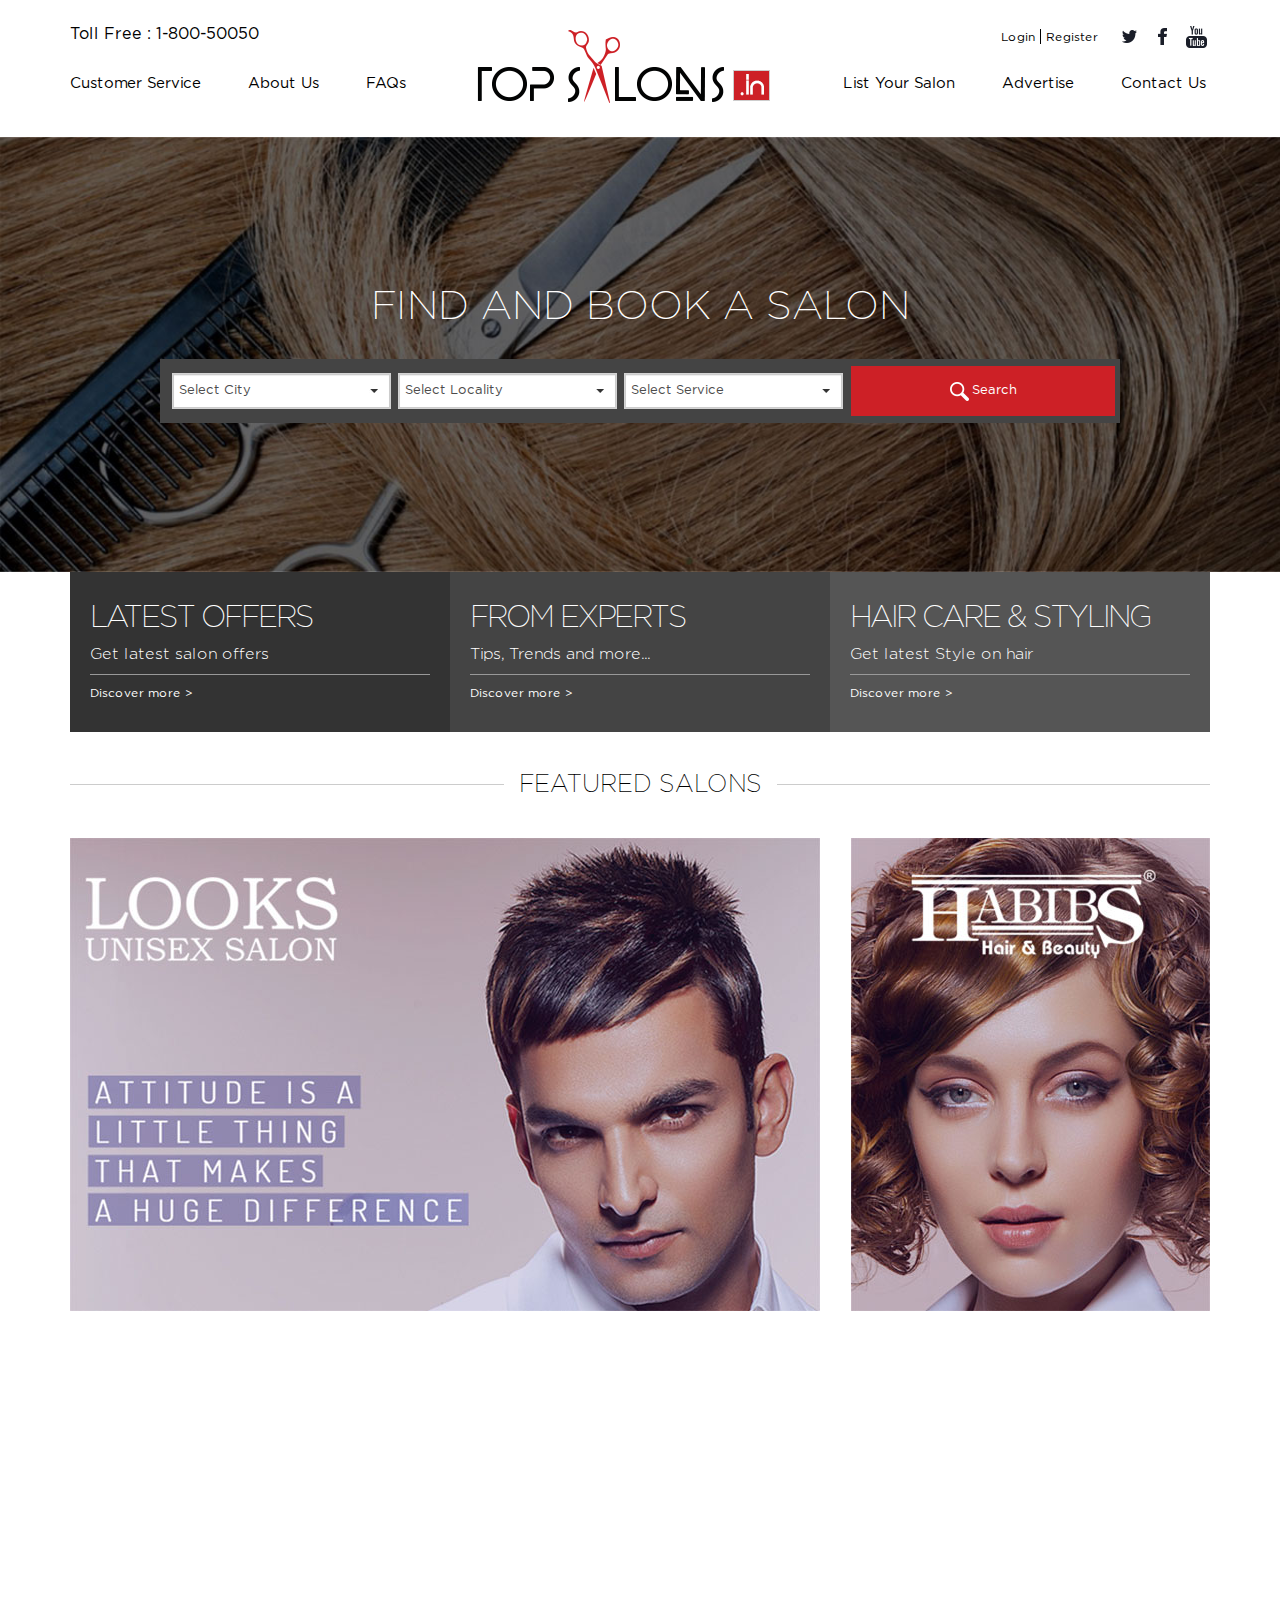
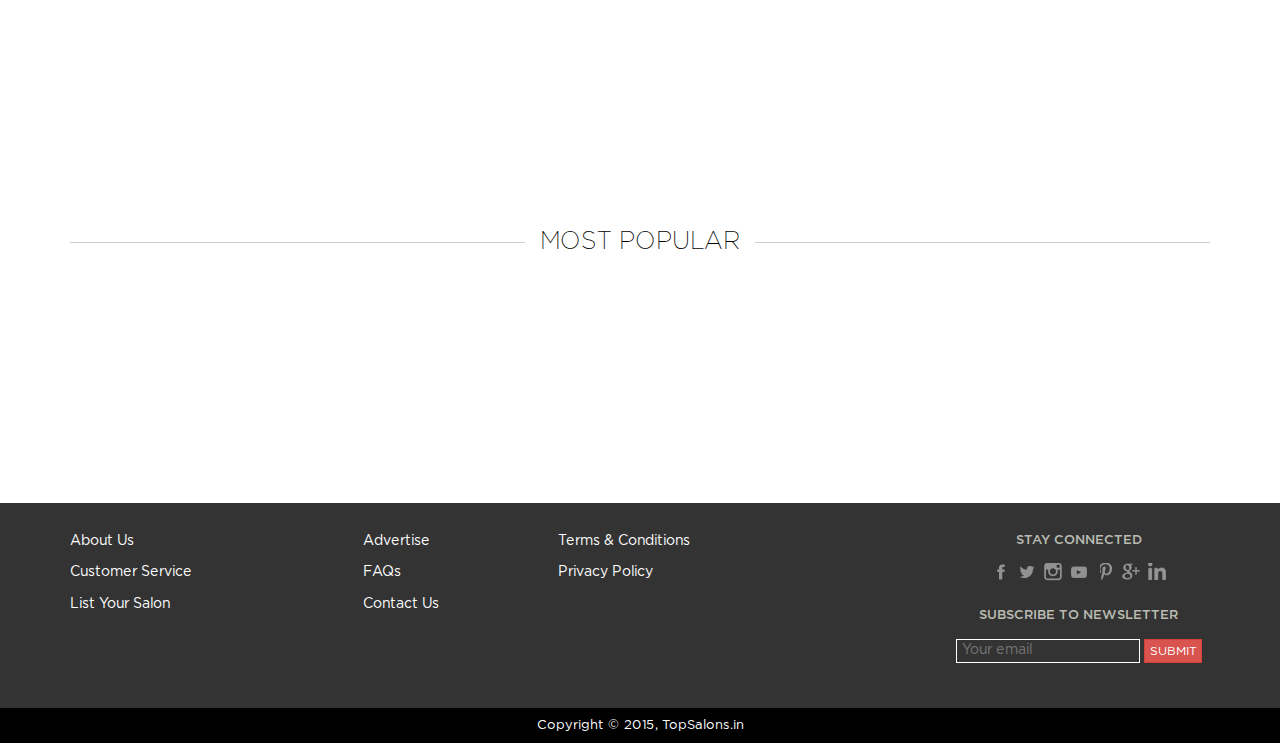
<file: index.html>
<!doctype html>
<html>
<head>
<meta charset="utf-8">
<meta name="viewport" content="width=device-width, initial-scale=1">
<title>Tops Salons</title>
<!--[if IE]>
  <script src="//html5shiv.googlecode.com/svn/trunk/html5.js"></script>
<![endif]-->
<link rel="stylesheet" type="text/css" href="css/bootstrap.css">
<link rel="stylesheet" type="text/css" href="css/animate.css">
<link rel="stylesheet" type="text/css" href="css/style.css">
</head>

<body>

<!-- Header Start -->
<header>
	<div class="container">
  	<a href="index.html" id="logo"><img src="images/logo.png" class="img-responsive" alt=""></a>
  	<div class="clearfix">
    	<div class="tollFree">Toll Free : 1-800-50050 </div>
      <ul class="r-nav list-unstyled">
        <li class="l"><a href="#">Login</a></li>
        <li class="r"><a href="#">Register</a></li>
        <li class="t"><a href="#"></a></li>
        <li class="f"><a href="#"></a></li>
        <li class="y"><a href="#"></a></li>
      </ul>
    </div>
    <div class="menu">
    	<nav class="navbar navbar-default">
          <!-- Brand and toggle get grouped for better mobile display -->
          <div class="navbar-header">
            <button type="button" class="navbar-toggle collapsed" data-toggle="collapse" data-target="#bs-example-navbar-collapse-1" aria-expanded="false">
              <span class="sr-only">Toggle navigation</span>
              <span class="icon-bar"></span>
              <span class="icon-bar"></span>
              <span class="icon-bar"></span>
            </button>
          </div>
      
          <!-- Collect the nav links, forms, and other content for toggling -->
          <div class="collapse navbar-collapse" id="bs-example-navbar-collapse-1">
            <ul class="nav navbar-nav">
              <li><a href="#">Customer Service</a></li>
              <li><a href="#">About Us</a></li>
              <li class="faq"><a href="#">FAQs</a></li>
              <li><a href="#">List Your Salon</a></li>
              <li><a href="#">Advertise</a></li>
              <li><a href="#">Contact Us</a></li>
            </ul>
          </div><!-- /.navbar-collapse -->
      </nav>
    </div>
  </div>
</header>
<!-- Header End -->

<!-- Main Start -->
<main>
	<div class="banner">
  		<img src="images/banner.jpg" alt="" class="img-responsive">
        <div class="find-wrapper">
        	<div class="find-salon">
              <h2>FIND AND Book a Salon</h2>
              <form method="post" action="listing.html">
                  <ul class="list-unstyled clearfix">
                    <li>
                        <select class="form-control">
                        <option>Select City</option>
                        <option value="Delhi">Delhi</option>
                        <option value="Noida">Noida</option>
                        <option value="Gurgaon">Gurgaon</option>
                      </select>
                    </li>
                    <li>
                        <select class="form-control">
                        <option>Select Locality</option>
                        <option value="Green Park">Green Park</option>
                        <option value="Hauz Khas">Hauz Khas</option>
                        <option value="Safdarjang Enclave">Safdarjang Enclave</option>
                        <option value="Lajpat Nagar">Lajpat Nagar</option>
                        <option value="South Extension">South Extension</option>
                        <option value="Chanakyapuri">Chanakyapuri</option>
                        <option value="Greater Kailash">Greater Kailash</option>
                      </select>
                    </li>
                    <li>
                        <select class="form-control">
                        <option>Select Service</option>
                        <option value="Hair Cut">Hair Cut</option>
                        <option value="Hair Styling">Hair Styling</option>
                        <option value="Hair Coloring">Hair Coloring</option>
                        <option value="Facial">Facial</option>
                        <option value="Nails">Nails</option>
                        <option value="Massage">Massage</option>
                        <option value="Pedicure">Pedicure</option>
                      </select>
                    </li>
                    <li><button><span><img src="images/search-icon.png" alt=""></span>Search</button></li>
                  </ul>
              </form>
            </div>
        </div>
  	</div>
  <div class="container">
  	<ul class="tabs clearfix list-unstyled">
    	<li class="one">
      	<h2>LATEST OFFERS</h2>
        <p>Get latest salon offers</p>
        <a href="#">Discover more ></a>
      </li>
      <li class="two">
      	<h2>FROM EXPERTS</h2>
        <p>Tips, Trends and more...</p>
        <a href="#">Discover more ></a>
      </li>
      <li class="three">
      	<h2>HAIR CARE & STYLING</h2>
        <p>Get latest Style on hair</p>
        <a href="#">Discover more ></a>
      </li>
    </ul>

    <div class="featured">
    	<div class="area-head text-center"><h3>FEATURED SALONS</h3></div>
    	<div class="row">
       		<div class="col-md-8 col-sm-8 col-xs-12">
                <div class="item wow fadeInLeft">
                <a href="#"><img src="images/looks.jpg" alt="" class="img-responsive"></a>
              </div>
            </div>
       		<div class="col-md-4 col-sm-4 col-xs-12">
                <div class="item wow fadeInRight">
                <a href="#"><img src="images/habibs.jpg" alt="" class="img-responsive"></a>
              </div>
            </div>
        </div>
        <div class="row">
       		<div class="col-md-4 col-sm-4 col-xs-12">
                <div class="item wow fadeInLeft">
                <a href="#"><img src="images/varsha.jpg" alt="" class="img-responsive"></a>
              </div>
            </div>
        	<div class="col-md-8 col-sm-8 col-xs-12">
                <div class="item wow fadeInRight">
                    <a href="#"><img src="images/shahnaz.jpg" alt="" class="img-responsive"></a>
                </div>
            </div>
      	</div>
        
        <div class="popular">
        	<div class="area-head text-center"><h3>MOST POPULAR</h3></div>
            <div class="row">
                <div class="col-md-3 col-sm-3 col-xs-6">
                    <div class="item wow fadeInDown"><img src="images/jawed-habib.png" class="img-responsive" alt=""></div>
                </div>
                <div class="col-md-3 col-sm-3 col-xs-6">
                  <div class="item wow fadeInDown"><img src="images/looks-salon.png" class="img-responsive" alt=""></div>
                </div>
                <div class="col-md-3 col-sm-3 col-xs-6">
                    <div class="item wow fadeInDown"><img src="images/shahnaz-husian.png" class="img-responsive" alt=""></div>
                </div>
                <div class="col-md-3 col-sm-3 col-xs-6">
                    <div class="item wow fadeInDown"><img src="images/varsha-salon.png" class="img-responsive" alt=""></div>
                </div>
            </div>
        </div>
    </div>
  </div>
</main>
<!-- Main End -->

<!-- Footer Start -->
<footer>
	<div class="container">
  		<div class="row">
        	<div class="col-md-3 col-sm-3 col-xs-12">
            	<ul class="list-unstyled f-menu">
                	<li><a href="#">About Us</a></li>
                    <li><a href="#">Customer Service</a></li>
                    <li><a href="#">List Your Salon</a></li>
                </ul>
            </div>
            <div class="col-md-2 col-sm-2 col-xs-12">
            	<ul class="list-unstyled f-menu">
                	<li><a href="#">Advertise</a></li>
                    <li><a href="#">FAQs</a></li>
                    <li><a href="#">Contact Us</a></li>
                </ul>
            </div>
            <div class="col-md-4 col-sm-3 col-xs-12">
            	<ul class="list-unstyled f-menu">
                	<li><a href="#">Terms & Conditions </a></li>
                    <li><a href="#">Privacy Policy</a></li>
                </ul>
            </div>
            <div class="col-md-3 col-sm-4 col-xs-12">
            	<ul class="list-unstyled f-menu text-center">
                	<li><p>STAY CONNECTED</p></li>
                    <li>
                    	<ul class="list-unstyled">
                        	<li class="f"><a href="#"></a></li>
                            <li class="t"><a href="#"></a></li>
                            <li class="i"><a href="#"></a></li>
                            <li class="y"><a href="#"></a></li>
                            <li class="p"><a href="#"></a></li>
                            <li class="g"><a href="#"></a></li>
                            <li class="in"><a href="#"></a></li>
                        </ul>
                    </li>
                    <li><p>SUBSCRIBE TO NEWSLETTER</p></li>
                    <li>
                    	<input type="text" placeholder="Your email">
                        <input type="submit" class="btn btn-danger" value="SUBMIT">
                    </li>
                </ul>
            </div>
        </div>
  </div>
  <div class="copyright text-center">Copyright © 2015, TopSalons.in</div>
</footer>
<!-- Footer End -->

<script src="js/jquery.min.js"></script>
<script src="js/bootstrap.min.js"></script>
<script src="js/wow.min.js"></script>
<script src="js/custom.js"></script>
</body>
</html>
</file>
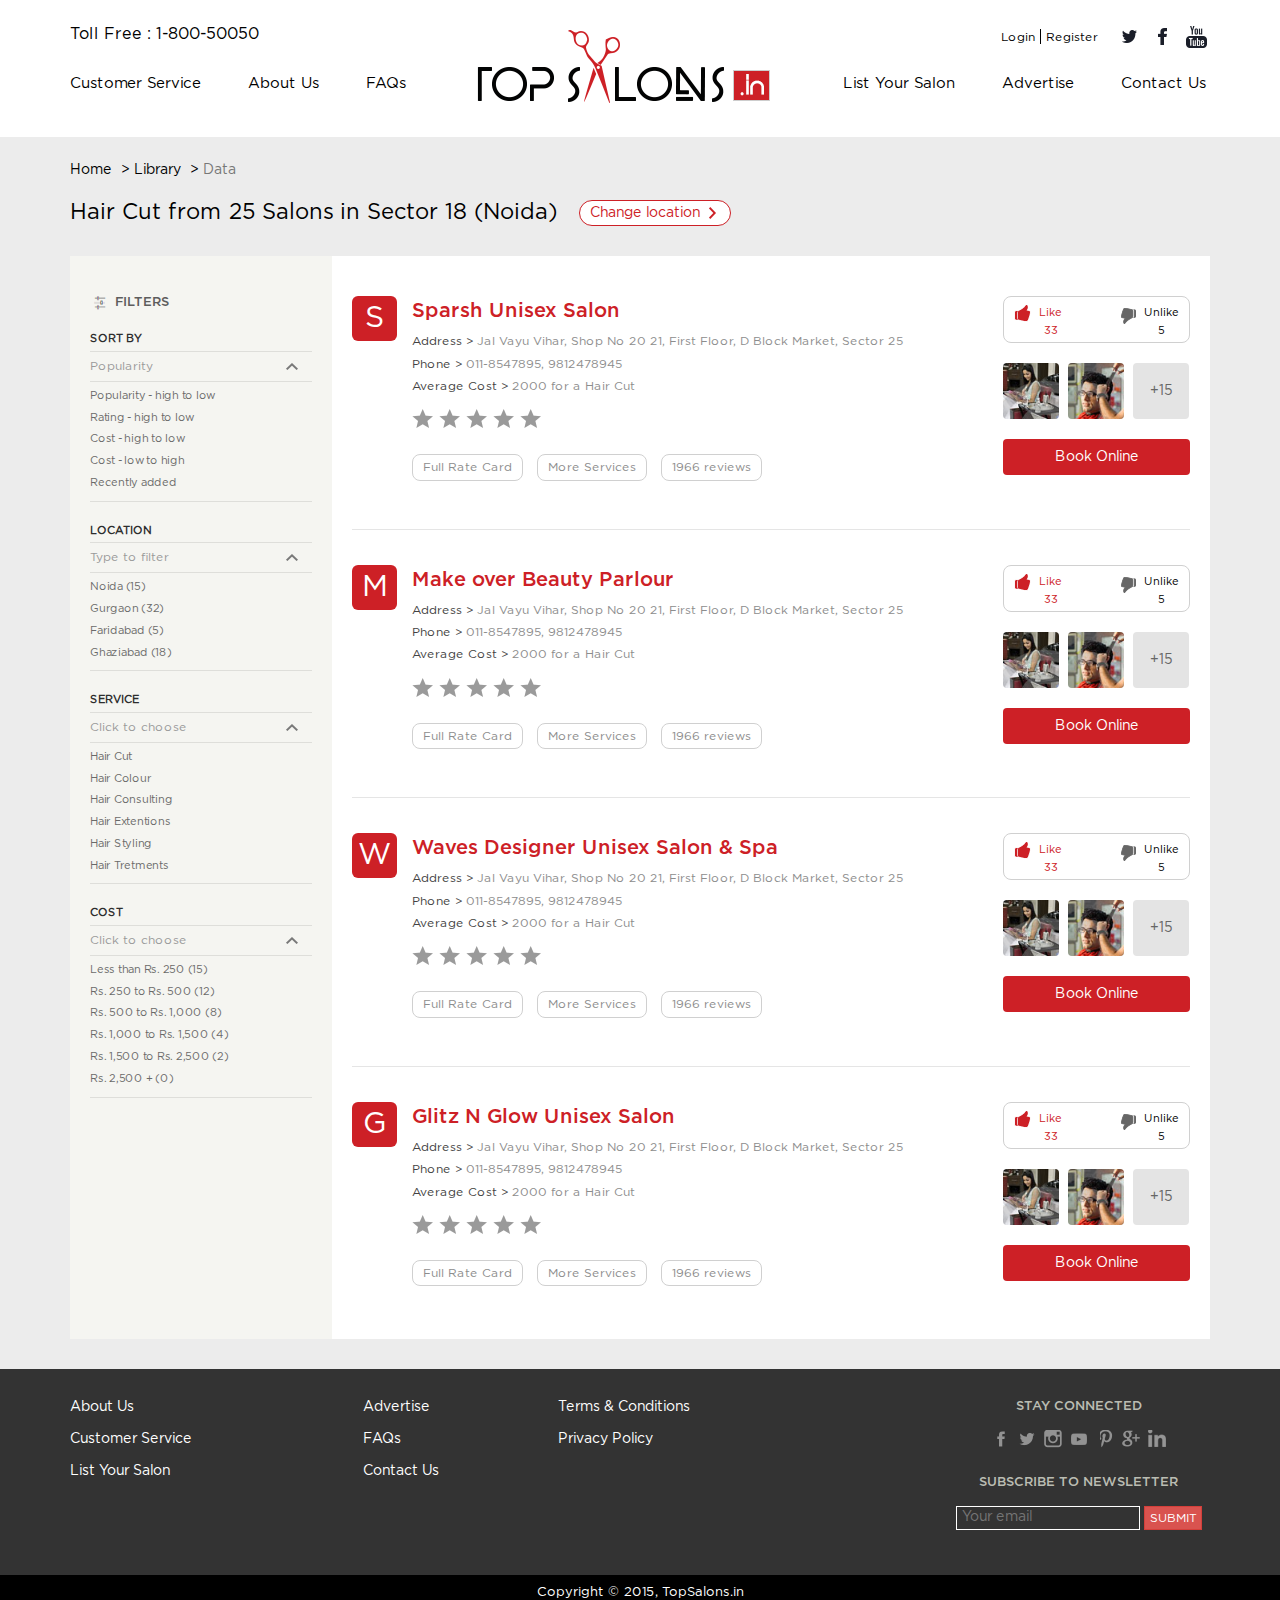
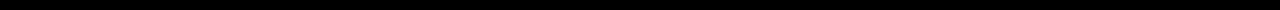
<file: listing.html>
<!doctype html>
<html>
<head>
<meta charset="utf-8">
<meta name="viewport" content="width=device-width, initial-scale=1">
<title>Tops Salons</title>
<!--[if IE]>
  <script src="//html5shiv.googlecode.com/svn/trunk/html5.js"></script>
<![endif]-->
<link rel="stylesheet" type="text/css" href="css/bootstrap.css">
<link rel="stylesheet" type="text/css" href="css/blueimp-gallery.min.css">
<link rel="stylesheet" type="text/css" href="css/bootstrap-image-gallery.min.css">
<link rel="stylesheet" type="text/css" href="css/animate.css">
<link rel="stylesheet" type="text/css" href="css/style.css">
</head>

<body>
 <!-- Image Gallery Start -->
<div id="blueimp-gallery" class="blueimp-gallery">
    <!-- The container for the modal slides -->
    <div class="slides"></div>
    <!-- Controls for the borderless lightbox -->
    <h3 class="title"></h3>
    <a class="prev">‹</a>
    <a class="next">›</a>
    <a class="close">×</a>
    <a class="play-pause"></a>
    <ol class="indicator"></ol>
    <!-- The modal dialog, which will be used to wrap the lightbox content -->
    <div class="modal fade">
        <div class="modal-dialog">
            <div class="modal-content">
                <div class="modal-header">
                    <button type="button" class="close" aria-hidden="true">&times;</button>
                    <h4 class="modal-title"></h4>
                </div>
                <div class="modal-body next"></div>
                <div class="modal-footer">
                    <button type="button" class="btn btn-default pull-left prev">
                        <i class="glyphicon glyphicon-chevron-left"></i>
                        Previous
                    </button>
                    <button type="button" class="btn btn-default next">
                        Next
                        <i class="glyphicon glyphicon-chevron-right"></i>
                    </button>
                </div>
            </div>
        </div>
    </div>
</div>
 <!-- Image Gallery Start -->

<!-- Header Start -->
<header>
	<div class="container">
  	<a href="index.html" id="logo"><img src="images/logo.png" class="img-responsive" alt=""></a>
  	<div class="clearfix">
    	<div class="tollFree">Toll Free : 1-800-50050 </div>
      <ul class="r-nav list-unstyled">
        <li class="l"><a href="#">Login</a></li>
        <li class="r"><a href="#">Register</a></li>
        <li class="t"><a href="#"></a></li>
        <li class="f"><a href="#"></a></li>
        <li class="y"><a href="#"></a></li>
      </ul>
    </div>
    <div class="menu">
    	<nav class="navbar navbar-default">
          <!-- Brand and toggle get grouped for better mobile display -->
          <div class="navbar-header">
            <button type="button" class="navbar-toggle collapsed" data-toggle="collapse" data-target="#bs-example-navbar-collapse-1" aria-expanded="false">
              <span class="sr-only">Toggle navigation</span>
              <span class="icon-bar"></span>
              <span class="icon-bar"></span>
              <span class="icon-bar"></span>
            </button>
          </div>
      
          <!-- Collect the nav links, forms, and other content for toggling -->
          <div class="collapse navbar-collapse" id="bs-example-navbar-collapse-1">
            <ul class="nav navbar-nav">
              <li><a href="#">Customer Service</a></li>
              <li><a href="#">About Us</a></li>
              <li class="faq"><a href="#">FAQs</a></li>
              <li><a href="#">List Your Salon</a></li>
              <li><a href="#">Advertise</a></li>
              <li><a href="#">Contact Us</a></li>
            </ul>
          </div><!-- /.navbar-collapse -->
      </nav>
    </div>
  </div>
</header>
<!-- Header End -->

<!-- Main Start -->
<main>
	<div class="collapse-search">
    	<div class="change-search">
        	<div class="find-salon">
            	<a href="javascript: void(0);" id="close"><img src="images/cross-icon.png" alt=""></a>
              <form method="post" action="listing.html">
                  <ul class="list-unstyled clearfix">
                    <li>
                        <select class="form-control">
                        <option>Select City</option>
                        <option value="Delhi">Delhi</option>
                        <option value="Noida">Noida</option>
                        <option value="Gurgaon">Gurgaon</option>
                      </select>
                    </li>
                    <li>
                        <select class="form-control">
                        <option>Select Locality</option>
                        <option value="Green Park">Green Park</option>
                        <option value="Hauz Khas">Hauz Khas</option>
                        <option value="Safdarjang Enclave">Safdarjang Enclave</option>
                        <option value="Lajpat Nagar">Lajpat Nagar</option>
                        <option value="South Extension">South Extension</option>
                        <option value="Chanakyapuri">Chanakyapuri</option>
                        <option value="Greater Kailash">Greater Kailash</option>
                      </select>
                    </li>
                    <li>
                        <select class="form-control">
                        <option>Select Service</option>
                        <option value="Hair Cut">Hair Cut</option>
                        <option value="Hair Styling">Hair Styling</option>
                        <option value="Hair Coloring">Hair Coloring</option>
                        <option value="Facial">Facial</option>
                        <option value="Nails">Nails</option>
                        <option value="Massage">Massage</option>
                        <option value="Pedicure">Pedicure</option>
                      </select>
                    </li>
                    <li><button><span><img src="images/search-icon.png" alt=""></span>Search</button></li>
                  </ul>
              </form>
            </div>
        </div>
    </div>
    
    <div class="wrapper">
    	<div class="container">
        	<ol class="breadcrumb">
              <li><a href="#">Home</a></li>
              <li><a href="#">Library</a></li>
              <li class="active">Data</li>
            </ol>
            <div class="short-disc">
            	<span>Hair Cut from 25 Salons in Sector 18 (Noida)</span>
                <a href="javascript: void(0);" class="change-location">Change location</a>
            </div>
            <div class="collapse-filter">
                <div class="short-disc">FILTERS</div>
                <form>
                	<div class="form-group">
                    	<select class="form-control">
                        	<option>SORT BY</option>
                            <option>Popularity - high to low</option>
                            <option>Rating - high to low</option>
                            <option>Cost - high to low</option>
                            <option>Cost - low to high</option>
                            <option>Recently added</option>
                        </select>
                    </div>
                    <div class="form-group">
                    	<select class="form-control">
                        	<option>LOCATION</option>
                            <option>Noida (15)</option>
                            <option>Gurgaon (32)</option>
                            <option>Faridabad (5)</option>
                            <option>Ghaziabad (18)</option>
                        </select>
                    </div>
                    <div class="form-group">
                    	<select class="form-control">
                        	<option>SERVICE</option>
                            <option>Hair Cut</option>
                            <option>Hair Colour</option>
                            <option>Hair Consulting</option>
                            <option>Hair Extentions</option>
                            <option>Hair Styling</option>
                            <option>Hair Tretments</option>
                        </select>
                    </div>
                    <div class="form-group">
                    	<select class="form-control">
                        	<option>COST</option>
                            <option>Less than Rs. 250 (15)</option>
                            <option>Rs. 250 to Rs. 500 (12)</option>
                            <option>Rs. 500 to Rs. 1,000 (8)</option>
                            <option>Rs. 1,000 to Rs. 1,500 (4)</option>
                            <option>Rs. 1,500 to Rs. 2,500 (2)</option>
                            <option>Rs. 2,500 + (0)</option>
                        </select>
                    </div>
                </form>
            </div>
            <div class="list-wrap">
            	<div class="filter-area">
                	<h3>FILTERS</h3>
                    <div class="filter">
                    	<label>SORT BY</label>
                        <h4>Popularity <a href="javascript: void(0);" class="filter-collapse"></a></h4>
                        <ul class="list-unstyled">
                        	<li><a href="#">Popularity - high to low</a></li>
                            <li><a href="#">Rating - high to low</a></li>
                            <li><a href="#">Cost - high to low</a></li>
                            <li><a href="#">Cost - low to high</a></li>
                            <li><a href="#">Recently added</a></li>
                        </ul>
                    </div>
                    
                    <div class="filter">
                    	<label>LOCATION</label>
                        <h4>Type to filter <a href="javascript: void(0);" class="filter-collapse"></a></h4>
                        <ul class="list-unstyled">
                        	<li><a href="#">Noida (15)</a></li>
                            <li><a href="#">Gurgaon (32)</a></li>
                            <li><a href="#">Faridabad (5)</a></li>
                            <li><a href="#">Ghaziabad (18)</a></li>
                        </ul>
                    </div>
                    
                    <div class="filter">
                    	<label>SERVICE</label>
                        <h4>Click to choose <a href="javascript: void(0);" class="filter-collapse"></a></h4>
                        <ul class="list-unstyled">
                        	<li><a href="#">Hair Cut</a></li>
                            <li><a href="#">Hair Colour</a></li>
                            <li><a href="#">Hair Consulting</a></li>
                            <li><a href="#">Hair Extentions</a></li>
                            <li><a href="#">Hair Styling</a></li>
                            <li><a href="#">Hair Tretments</a></li>
                        </ul>
                    </div>
                    
                    <div class="filter">
                    	<label>COST</label>
                        <h4>Click to choose <a href="javascript: void(0);" class="filter-collapse"></a></h4>
                        <ul class="list-unstyled">
                        	<li><a href="#">Less than Rs. 250 (15)</a></li>
                            <li><a href="#">Rs. 250 to Rs. 500 (12)</a></li>
                            <li><a href="#">Rs. 500 to Rs. 1,000 (8)</a></li>
                            <li><a href="#">Rs. 1,000 to Rs. 1,500 (4)</a></li>
                            <li><a href="#">Rs. 1,500 to Rs. 2,500 (2)</a></li>
                            <li><a href="#">Rs. 2,500 + (0)</a></li>
                        </ul>
                    </div>
                    
                </div>
                
                <div class="list-area">
                	<div class="item-wrap">
                    	<div class="row">
                        	<div class="col-md-9 col-sm-12 col-xs-12">
                            	<div class="list-item">
                                	<span class="alpha">S</span>
                                	<p class="name">Sparsh Unisex Salon</p>
                                    <ul class="list-unstyled">
                                        <li><label>Address ></label> Jal Vayu Vihar, Shop No 20 21, First Floor, D Block Market, Sector 25</li>
                                        <li><label>Phone ></label> 011-8547895, 9812478945</li>
                                        <li><label>Average Cost ></label> 2000 for a Hair Cut</li>
                                        <li>
                                        	<ul class="list-unstyled rating">
                                            	<li><a href="javascript: void(0);"></a></li>
                                                <li><a href="javascript: void(0);"></a></li>
                                                <li><a href="javascript: void(0);"></a></li>
                                                <li><a href="javascript: void(0);"></a></li>
                                                <li><a href="javascript: void(0);"></a></li>
                                            </ul>
                                        </li>
                                        <li>
                                        	<ul class="list-unstyled other-link">
                                            	<li><a href="javascript: void(0);">Full Rate Card</a></li>
                                                <li><a href="javascript: void(0);">More Services</a></li>
                                                <li><a href="javascript: void(0);">1966 reviews</a></li>
                                            </ul>
                                        </li>
                                    </ul>
                                </div>
                            </div>
                            <div class="col-md-3 col-sm-12 col-xs-12">
                            	<div class="info">
                                	<div class="feedback">
                                        <div class="like pull-left"><a href="javascript: void(0);">Like</a><p>33</p></div>
                                        <div class="unlike pull-right"><a href="javascript: void(0);">Unlike</a><p>5</p></div>
                                    </div>
                                    <div class="photos">
                                        <a href="images/sallon-1.jpg" title="Image 1" data-gallery>
                                            <img src="images/sallon-1-small.jpg" alt="Image 1" class="img-responsive">
                                        </a>
                                        <a href="images/sallon-2.jpg" title="Image 2" data-gallery>
                                            <img src="images/sallon-2-small.jpg" alt="Image 2" class="img-responsive"> 
                                        </a>
                                        <a href="javascript: void(0);">+15</a>
                                    </div>
                                    <a href="javascript: void(0);" class="book-online">Book Online</a>
                                </div>
                            </div>
                        </div>
                    </div>
                    
                    <div class="item-wrap">
                    	<div class="row">
                        	<div class="col-md-9 col-sm-12 col-xs-12">
                            	<div class="list-item">
                                	<span class="alpha">M</span>
                                	<p class="name">Make over Beauty Parlour</p>
                                    <ul class="list-unstyled">
                                        <li><label>Address ></label> Jal Vayu Vihar, Shop No 20 21, First Floor, D Block Market, Sector 25</li>
                                        <li><label>Phone ></label> 011-8547895, 9812478945</li>
                                        <li><label>Average Cost ></label> 2000 for a Hair Cut</li>
                                        <li>
                                        	<ul class="list-unstyled rating">
                                            	<li><a href="javascript: void(0);"></a></li>
                                                <li><a href="javascript: void(0);"></a></li>
                                                <li><a href="javascript: void(0);"></a></li>
                                                <li><a href="javascript: void(0);"></a></li>
                                                <li><a href="javascript: void(0);"></a></li>
                                            </ul>
                                        </li>
                                        <li>
                                        	<ul class="list-unstyled other-link">
                                            	<li><a href="javascript: void(0);">Full Rate Card</a></li>
                                                <li><a href="javascript: void(0);">More Services</a></li>
                                                <li><a href="javascript: void(0);">1966 reviews</a></li>
                                            </ul>
                                        </li>
                                    </ul>
                                </div>
                            </div>
                            <div class="col-md-3 col-sm-12 col-xs-12">
                            	<div class="info">
                                	<div class="feedback">
                                        <div class="like pull-left"><a href="javascript: void(0);">Like</a><p>33</p></div>
                                        <div class="unlike pull-right"><a href="javascript: void(0);">Unlike</a><p>5</p></div>
                                    </div>
                                    <div class="photos">
                                        <a href="images/sallon-1.jpg" title="Image 1" data-gallery>
                                            <img src="images/sallon-1-small.jpg" alt="Image 1" class="img-responsive">
                                        </a>
                                        <a href="images/sallon-2.jpg" title="Image 2" data-gallery>
                                            <img src="images/sallon-2-small.jpg" alt="Image 2" class="img-responsive"> 
                                        </a>
                                        <a href="javascript: void(0);">+15</a>
                                    </div>
                                    <a href="javascript: void(0);" class="book-online">Book Online</a>
                                </div>
                            </div>
                        </div>
                    </div>
                    
                    <div class="item-wrap">
                    	<div class="row">
                        	<div class="col-md-9 col-sm-12 col-xs-12">
                            	<div class="list-item">
                                	<span class="alpha">W</span>
                                	<p class="name">Waves Designer Unisex Salon & Spa</p>
                                    <ul class="list-unstyled">
                                        <li><label>Address ></label> Jal Vayu Vihar, Shop No 20 21, First Floor, D Block Market, Sector 25</li>
                                        <li><label>Phone ></label> 011-8547895, 9812478945</li>
                                        <li><label>Average Cost ></label> 2000 for a Hair Cut</li>
                                        <li>
                                        	<ul class="list-unstyled rating">
                                            	<li><a href="javascript: void(0);"></a></li>
                                                <li><a href="javascript: void(0);"></a></li>
                                                <li><a href="javascript: void(0);"></a></li>
                                                <li><a href="javascript: void(0);"></a></li>
                                                <li><a href="javascript: void(0);"></a></li>
                                            </ul>
                                        </li>
                                        <li>
                                        	<ul class="list-unstyled other-link">
                                            	<li><a href="javascript: void(0);">Full Rate Card</a></li>
                                                <li><a href="javascript: void(0);">More Services</a></li>
                                                <li><a href="javascript: void(0);">1966 reviews</a></li>
                                            </ul>
                                        </li>
                                    </ul>
                                </div>
                            </div>
                            <div class="col-md-3 col-sm-12 col-xs-12">
                            	<div class="info">
                                	<div class="feedback">
                                        <div class="like pull-left"><a href="javascript: void(0);">Like</a><p>33</p></div>
                                        <div class="unlike pull-right"><a href="javascript: void(0);">Unlike</a><p>5</p></div>
                                    </div>
                                    <div class="photos">
                                        <a href="images/sallon-1.jpg" title="Image 1" data-gallery>
                                            <img src="images/sallon-1-small.jpg" alt="Image 1" class="img-responsive">
                                        </a>
                                        <a href="images/sallon-2.jpg" title="Image 2" data-gallery>
                                            <img src="images/sallon-2-small.jpg" alt="Image 2" class="img-responsive"> 
                                        </a>
                                        <a href="javascript: void(0);">+15</a>
                                    </div>
                                    <a href="javascript: void(0);" class="book-online">Book Online</a>
                                </div>
                            </div>
                        </div>
                    </div>
                    
                    <div class="item-wrap">
                    	<div class="row">
                        	<div class="col-md-9 col-sm-12 col-xs-12">
                            	<div class="list-item">
                                	<span class="alpha">G</span>
                                	<p class="name">Glitz N Glow Unisex Salon </p>
                                    <ul class="list-unstyled">
                                        <li><label>Address ></label> Jal Vayu Vihar, Shop No 20 21, First Floor, D Block Market, Sector 25</li>
                                        <li><label>Phone ></label> 011-8547895, 9812478945</li>
                                        <li><label>Average Cost ></label> 2000 for a Hair Cut</li>
                                        <li>
                                        	<ul class="list-unstyled rating">
                                            	<li><a href="javascript: void(0);"></a></li>
                                                <li><a href="javascript: void(0);"></a></li>
                                                <li><a href="javascript: void(0);"></a></li>
                                                <li><a href="javascript: void(0);"></a></li>
                                                <li><a href="javascript: void(0);"></a></li>
                                            </ul>
                                        </li>
                                        <li>
                                        	<ul class="list-unstyled other-link">
                                            	<li><a href="javascript: void(0);">Full Rate Card</a></li>
                                                <li><a href="javascript: void(0);">More Services</a></li>
                                                <li><a href="javascript: void(0);">1966 reviews</a></li>
                                            </ul>
                                        </li>
                                    </ul>
                                </div>
                            </div>
                            <div class="col-md-3 col-sm-12 col-xs-12">
                            	<div class="info">
                                	<div class="feedback">
                                        <div class="like pull-left"><a href="javascript: void(0);">Like</a><p>33</p></div>
                                        <div class="unlike pull-right"><a href="javascript: void(0);">Unlike</a><p>5</p></div>
                                    </div>
                                    <div class="photos">
                                        <a href="images/sallon-1.jpg" title="Image 1" data-gallery>
                                            <img src="images/sallon-1-small.jpg" alt="Image 1" class="img-responsive">
                                        </a>
                                        <a href="images/sallon-2.jpg" title="Image 2" data-gallery>
                                            <img src="images/sallon-2-small.jpg" alt="Image 2" class="img-responsive"> 
                                        </a>
                                        <a href="javascript: void(0);">+15</a>
                                    </div>
                                    <a href="javascript: void(0);" class="book-online">Book Online</a>
                                </div>
                            </div>
                        </div>
                    </div>
                    
                </div>
                
            </div>
        </div>
    </div>
</main>
<!-- Main End -->

<!-- Footer Start -->
<footer>
	<div class="container">
  		<div class="row">
        	<div class="col-md-3 col-sm-3 col-xs-12">
            	<ul class="list-unstyled f-menu">
                	<li><a href="#">About Us</a></li>
                    <li><a href="#">Customer Service</a></li>
                    <li><a href="#">List Your Salon</a></li>
                </ul>
            </div>
            <div class="col-md-2 col-sm-2 col-xs-12">
            	<ul class="list-unstyled f-menu">
                	<li><a href="#">Advertise</a></li>
                    <li><a href="#">FAQs</a></li>
                    <li><a href="#">Contact Us</a></li>
                </ul>
            </div>
            <div class="col-md-4 col-sm-3 col-xs-12">
            	<ul class="list-unstyled f-menu">
                	<li><a href="#">Terms & Conditions </a></li>
                    <li><a href="#">Privacy Policy</a></li>
                </ul>
            </div>
            <div class="col-md-3 col-sm-4 col-xs-12">
            	<ul class="list-unstyled f-menu text-center">
                	<li><p>STAY CONNECTED</p></li>
                    <li>
                    	<ul class="list-unstyled">
                        	<li class="f"><a href="#"></a></li>
                            <li class="t"><a href="#"></a></li>
                            <li class="i"><a href="#"></a></li>
                            <li class="y"><a href="#"></a></li>
                            <li class="p"><a href="#"></a></li>
                            <li class="g"><a href="#"></a></li>
                            <li class="in"><a href="#"></a></li>
                        </ul>
                    </li>
                    <li><p>SUBSCRIBE TO NEWSLETTER</p></li>
                    <li>
                    	<input type="text" placeholder="Your email">
                        <input type="submit" class="btn btn-danger" value="SUBMIT">
                    </li>
                </ul>
            </div>
        </div>
  </div>
  <div class="copyright text-center">Copyright © 2015, TopSalons.in</div>
</footer>
<!-- Footer End -->


<script src="js/jquery.min.js"></script>
<script src="js/bootstrap.min.js"></script>
<script src="js/wow.min.js"></script>
<script src="js/custom.js"></script>
<script src="js/jquery.blueimp-gallery.min.js"></script>
<script src="js/bootstrap-image-gallery.min.js"></script>
</body>
</html>
</file>
<file: css/style.css>
@charset "utf-8";
/* CSS Document */
@font-face {
	font-family: 'GothamBook';
	src: url('../fonts/Gotham-Book.eot');
	src: url('../fonts/Gotham-Book.eot?#iefix') format('embedded-opentype'),
		url('../fonts/Gotham-Book.woff') format('woff'),
		url('../fonts/Gotham-Book.ttf')  format('truetype');
	font-weight: normal;
	font-style: normal;
}

@font-face {
	font-family: 'GothamMedium';
	src: url('../fonts/Gotham-Medium.eot');
	src: url('../fonts/Gotham-Medium.eot?#iefix') format('embedded-opentype'),
		url('../fonts/Gotham-Medium.woff') format('woff'),
		url('../fonts/Gotham-Medium.ttf')  format('truetype');
	font-weight: 500;
	font-style: normal;
}

@font-face {
	font-family: 'GothamLight';
	src: url('../fonts/Gotham-Light.eot');
	src: url('../fonts/Gotham-Light.eot?#iefix') format('embedded-opentype'),
		url('../fonts/Gotham-Light.woff') format('woff'),
		url('../fonts/Gotham-Light.ttf')  format('truetype');
	font-weight: 300;
	font-style: normal;
}


@font-face {
	font-family: 'GothamExtraLight';
	src: url('../fonts/Gotham-ExtraLight.eot');
	src: url('../fonts/Gotham-ExtraLight.eot?#iefix') format('embedded-opentype'),
		url('../fonts/Gotham-ExtraLight.woff') format('woff'),
		url('../fonts/Gotham-ExtraLight.ttf')  format('truetype');
	font-weight: 300;
	font-style: normal;
}

a {outline: none !important; color: #000; text-decoration: none !important;}
body {background: #fff; font-family: 'GothamBook'; font-size: 14px; line-height: 1.2; color: #000;}
h2 {font-family: 'GothamExtraLight'; margin: 0;}
h3 {font-family: 'GothamExtraLight'; margin: 0;}
ul {margin: 0; padding: 0;}

/******************  Header  *****************/
header {padding: 25px 0 20px;}
header .container {position: relative;}
#logo {position: absolute; left: 50%; top: 5px; display: inline-block; transform: translateX(-55.5%); -moz-transform: translateX(-55.5%); -ms-transform: translateX(-55.5%); -webkit-transform: translateX(-55.5%); z-index: 2;}
.tollFree {font-size: 16px; display: inline-block;}
.r-nav {float: right; margin: 0; padding: 0;}
.r-nav li {float: left; padding: 0 5px; font-size: 12px;}
.r-nav li.l, .r-nav li.r {margin-top: 4px;}
.r-nav li.r {border-left: 1px solid #000; margin-right: 10px;}
.r-nav li:last-child {padding-right: 0;}
.r-nav li a {display: inline-block; vertical-align: middle; transition: all 0.3s ease-in-out;}
.r-nav li a:hover {color: #cd2026;}
.r-nav li.t a, .r-nav li.f a, .r-nav li.y a {width: 24px; height: 24px; display: block; background:url(../images/social-sprite.png) no-repeat;}
.r-nav li.t a {background-position: 4px 1px;}
.r-nav li.f a {background-position: -25px 1px;}
.r-nav li.y a {background-position: -55px 1px;}
.r-nav li.t a:hover {background-position: 4px -27px;}
.r-nav li.f a:hover {background-position: -25px -27px;}
.r-nav li.y a:hover {background-position: -55px -27px;}

/***************** Nav *****************/
.menu .navbar-default {background: #fff; border: none; margin: 20px 0 15px; min-height: 0;}
.menu button {margin: 10px 0;}
.menu .navbar-collapse {padding: 0;}
.menu nav li {margin-left: 47px;}
.menu nav li.faq {margin-right: 390px;}
.menu nav li:first-child {margin-left: 0;}
.menu nav li:first-child a {padding-left: 0;}
.menu nav li:last-child a {padding-right: 0;}
.menu nav a {color: #000 !important; padding: 5px 0; font-size: 15px; border-bottom: 3px solid #fff;}
.menu nav a:hover {border-color: #cd2026;}

/************* Banner *************/
.banner {position: relative;}
.banner > img {width: 100%;}
.find-wrapper {width: 75%; position: absolute; top: 50%; left: 50%; transform: translate(-50%,-50%); -moz-transform: translate(-50%,-50%); -ms-transform: translate(-50%,-50%); -webkit-transform: translate(-50%,-50%);}
.find-salon h2 {text-align: center; color: #fff; text-transform: uppercase; font-size: 40px; margin-bottom: 30px;}
.find-salon ul {width: 100%; padding: 7px 5px 7px 13px; background: #444444; font-size: 0;}
.find-salon ul li {width: 23%; display: inline-block; vertical-align: middle; margin-right: 1%; font-size: 13px;}
.find-salon ul li:last-child {width: 28%; margin: 0;}
.find-salon ul li select {border-radius: 0; outline: 1px solid #d3d3d3; appearance: none; -moz-appearance: none; -ms-appearance: none; -webkit-appearance: none; background: #fff url(../images/down-icon.jpg) 95% center no-repeat; padding: 0 25px 0 0; font-size: 13px; text-indent: 5px; color: #4c4c4c;}
.find-salon ul li button {line-height: 50px; width: 100%; background: #cd2026; border: none; border-radius: 0; color: #fff; padding: 0;}
.find-salon ul li button span {margin-right: 3px;}

/******** tabs ********/
.tabs {padding-bottom: 10px;}
.tabs li {width: 33.33%; float: left; padding: 30px 20px; color: #fff;}
.tabs li.one {background: #333;}
.tabs li.two {background: #444;}
.tabs li.three {background: #555;}
.tabs li h2 {font-size: 30px; letter-spacing: -2px;}
.tabs li p {font-size: 16px; padding: 10px 0; font-family: 'GothamLight'; border-bottom: 1px solid #999;}
.tabs li a {font-size: 12px; color: #fff; font-family: 'GothamBook';}

.area-head {margin: 30px 0 40px 0; background: url(../images/line-dot.jpg) 0 center repeat-x;}
.area-head h3 {display: inline-block; padding: 0 15px; background: #fff;}
.item {position: relative; text-align:center; margin-bottom: 20px;}
.item img {margin: 0 auto;}
.noMargin {margin: 0px !important;}
.marginB30 {margin-bottom: 30px !important;}
.featured a:before {background: #000; opacity: 0.2; bottom: 0; content: ""; left: 0; position: absolute; right: 0; top: 0; transform: scale(0); transition-duration: 0.3s; transition-property: transform; transition-timing-function: ease-out; z-index: 20;}
.featured a:hover:before {transform: scale(1);}
.popular {margin-bottom: 20px;}


/********** footer *************/
footer {background: #333333; padding: 30px 0 0;}
footer ul.f-menu > li {margin-bottom: 15px;}
footer ul.f-menu > li > a {color: #fff;}
footer ul.f-menu > li > a:hover {color: #cd2026;}
footer ul.f-menu > li > p {font-size: 13px; font-family: 'GothamMedium'; color: #babcb2; text-transform: uppercase;}
footer ul.f-menu > li > ul li {display: inline-block; vertical-align: middle; margin-left: 2px;}
footer ul.f-menu > li > ul li a {width: 20px; height: 20px; display: block; background: url(../images/social-sprite.png); margin-bottom: 10px;}
footer ul.f-menu > li > ul li.f a {background-position: 1px -68px;}
footer ul.f-menu > li > ul li.t a {background-position: -22px -68px;}
footer ul.f-menu > li > ul li.i a {background-position: -47px -68px;}
footer ul.f-menu > li > ul li.y a {background-position: -74px -68px;}
footer ul.f-menu > li > ul li.p a {background-position: -96px -68px;}
footer ul.f-menu > li > ul li.g a {background-position: -121px -68px;}
footer ul.f-menu > li > ul li.in a {background-position: -148px -68px;}
footer ul.f-menu > li input[type='text'] {width: 70%; display: inline-block; vertical-align: middle; max-height: 24px; background: #333333; border: 1px solid #fff; border-radius: 0; color: #ccc; padding: 5px;}
footer ul.f-menu > li input[type='submit'] {border-radius: 0; padding: 5px; font-size: 12px; line-height: 1; vertical-align: middle; display: inline-block;}
.copyright {font-size: 13px; color: #fff; margin-top: 30px; padding: 10px 0; background: #000;}


/***************** Listing Page ****************/
.collapse-search {background: #c7c7c7; display: none;}
.change-search {width: 70%; padding: 35px 0; margin: 0 auto; position: relative;}
.change-search .find-salon {position: relative;}
.find-salon #close {position: absolute; right: -15px; top: -15px;}
.wrapper {background: #ececec; padding: 15px 0 30px;}
.breadcrumb {background: none; padding: 10px 0 0;}
.breadcrumb li a:hover {color: #cd2026;}
.breadcrumb > li + li::before {color: #000; content: '>';}
.short-disc {font-size: 22px; margin-bottom: 30px;}
.short-disc a {padding: 5px 30px 5px 10px; margin-left: 15px; border: 1px solid #cd2026; color: #cd2026; border-radius: 15px; background: #fff url(../images/red-arrow.png) 90% center no-repeat; display: inline-block; vertical-align: middle; font-size: 14px; line-height: 1;}
.list-wrap {display: table; background: #fff; width: 100%;}
.filter-area, .list-area {display: table-cell; vertical-align: top; padding: 40px 20px;}
.filter-area {width: 23%; background: #f5f5f1;}
.filter-area h3 {font-size: 13px; text-transform: uppercase; color: #5d5d5d; font-family: 'GothamMedium'; padding-left: 25px; background: url(../images/filter-icon.png) 0 center no-repeat;}
.filter-area .filter {margin-top: 20px;}
.filter-area .filter label {font-size: 11px; text-transform: uppercase; color: #2d2d2d;}
.filter-area .filter h4 {font-size: 12px; color: #9a9a9a; padding: 8px 0; margin: 0; border-top: 1px solid #dededa; border-bottom: 1px solid #dededa; position: relative;}
.filter-area .filter h4 a {width: 30px; height: 30px; display: inline-block; position: absolute; right: 5px; top: 0; background: url(../images/top-gray-arrow.png) center 10px no-repeat; transition: all 0.3s ease-in-out;}
.filter-area .filter h4 a.open {background-position: center -30px;}
.filter-area .filter ul {border-bottom: 1px solid #dededa; padding: 5px 0;}
.filter-area .filter ul li {margin-bottom: 5px;}
.filter-area .filter ul li a {font-size: 11px; letter-spacing: -0.25px; color: #6a6a69;}
.filter-area .filter ul li a:hover {color: #cd2026;}

.list-area .item-wrap {padding: 35px 0; border-top: 1px solid #e5e5e5;}
.list-area .item-wrap:first-child {border: none; padding: 0 0 35px;}
.list-area .item-wrap:last-child {padding: 35px 0 0;}
.item-wrap .list-item {padding-left: 60px; position: relative;}
.item-wrap .list-item .alpha {position: absolute; left: 0; top: 0; width: 45px; height: 45px; display: block; background: #cd2026; border-radius: 6px; font-size: 30px; color: #fff; text-align: center; line-height: 45px; margin: 0; padding: 0;}
.item-wrap .list-item .name {color: #cd2026; font-size: 20px; font-family: 'GothamMedium'; padding: 5px 0 3px; line-height: 1;}
.item-wrap .list-item > ul > li {font-size: 12px; color: #8d8d8d; margin-bottom: 8px;}
.item-wrap .list-item > ul > li label {font-weight: normal; color: #444242; margin: 0;}
.item-wrap .list-item > ul > li ul li {display: inline-block; vertical-align: middle; margin-bottom: 5px;}
.item-wrap .list-item > ul > li ul.rating {margin-top: 15px;}
.item-wrap .list-item > ul > li ul.rating li {margin-right: 2px;}
.item-wrap .list-item > ul > li ul.rating li a {width: 21px; height: 21px; display: inline-block; vertical-align: middle; background: url(../images/star.png) center 1px no-repeat; transition: all 0.2s ease-in-out;}
.item-wrap .list-item > ul > li ul.rating li a.star {background-position: center -30px;}
.item-wrap .list-item > ul > li ul.other-link {margin-top: 20px;}
.item-wrap .list-item > ul > li ul.other-link li {margin-right: 10px;}
.item-wrap .list-item > ul > li ul.other-link li:last-child {margin-right: 0;}
.item-wrap .list-item > ul > li ul.other-link li a {color: #8d8d8d; border: 1px solid #d0d0d0; border-radius: 8px; padding: 5px 10px; display: inline-block;}
.item-wrap .list-item > ul > li ul.other-link li a:hover {background: #cd2026; border-color: #cd2026; color: #fff;}
.item-wrap .feedback {border: 1px solid #d0d0d0; border-radius: 8px; overflow: hidden; padding: 5px 10px;}
.item-wrap .feedback a {padding-left: 25px; background: url(../images/like-unlike.png) no-repeat; font-size: 11px; line-height: 2; display: inline-block;}
.item-wrap .feedback .like, .item-wrap .feedback .like a {color: #cd2026;}
.item-wrap .feedback .like a {background-position: 0 3px;}
.item-wrap .feedback .unlike a {background-position: -62px 3px;}
.item-wrap .feedback p {text-align: center; margin: 0; font-size: 11px; padding-left: 25px;}
.item-wrap .photos {margin-top: 20px;}
.item-wrap .photos a {width: 56px; height: 56px; display: inline-block; vertical-align: middle; margin-right: 5px; text-align: center; color: #666; line-height: 56px; background: #e4e4e4; border-radius: 4px; overflow: hidden; transition: all 0.2s ease-in-out; position: relative;}
.item-wrap .photos a:last-child {margin: 0;}
.item-wrap .photos a:before {background: #fff; opacity: 0.2; bottom: 0; content: ""; left: 0; position: absolute; right: 0; top: 0; transform: scale(0); transition-duration: 0.3s; transition-property: transform; transition-timing-function: ease-out; z-index: 20;}
.item-wrap .photos a:hover:before {transform: scale(1);}
.item-wrap .book-online {display: block; background: #cd2026; color: #fff; line-height: 36px; text-align: center; border-radius: 4px; margin-top: 20px;}

.collapse-filter {padding: 0 0 20px 0; display: none;}
.collapse-filter .short-disc {margin: 0 0 10px 0 !important;}


@media (min-width: 992px) and (max-width: 1199px){
	.menu nav a {padding: 5px;}
	.menu nav li {margin-left: 4px;}
	.menu nav li.faq {margin-right: 358px;}
	.tabs li h2 {font-size: 26px;}
	.item-wrap .photos a {margin-bottom: 5px;}
}

@media (min-width: 768px) and (max-width: 991px){
	.menu nav {margin-right: 10px;}
	.menu nav li {margin: 0 0 10px 0 !important;}
	.menu nav a {padding: 5px 10px 5px 30px !important;}
	#logo {left: 15px; top: 25px; transform: none;}
	.find-salon ul li select {font-size: 12px !important;}
	.info {margin-top: 20px; padding-left: 60px;}
}

@media (max-width: 767px){
	.menu nav li {margin: 0 0 10px 0 !important;}
	.menu nav a {padding: 5px 10px 5px 15px !important;}
	#logo {left: 15px; top: 25px; transform: none;}
	.find-salon ul li select {font-size: 12px !important;}
	.banner > img {min-height: 250px;}
	.find-salon h2 {margin-bottom: 10px; font-size: 30px;}
	.find-salon ul {padding: 10px;}
	.find-salon ul li {width: 32%; margin: 0 2% 8px 0;}
	.find-salon ul li:nth-child(3) {margin-right: 0;}
	.find-salon ul li:last-child {margin: 0; display: block; width: 100%;}
	.tabs li {width: 100%;}
	footer .row > div:last-child > ul {margin-top: 20px;}
	footer ul.f-menu {text-align: center !important;}
	.list-area {padding: 20px;}
	.item-wrap .list-item {padding: 0;}
	.item-wrap .list-item .alpha {display: none;}
	.item-wrap .feedback p {padding-left: 15px; display: inline-block; vertical-align: middle;}
	.filter-area {display: none;}
	.collapse-filter {display: block;}
	.short-disc {font-size: 16px;}
	.short-disc a {font-size: 12px;}
	footer ul.f-menu > li > ul li {margin-left: 15px;}
}

@media (max-width: 540px){
	.find-salon h2 {font-size: 20px;}
	.find-salon ul li {width: 100%; margin: 0 0 5px;}
	.find-salon ul li button {line-height: 40px;}
	.short-disc span {display: block;}
	.short-disc a {margin: 10px 0 0;}
	.item-wrap .list-item > ul > li ul.other-link li {margin-right: 3px;}
	.item-wrap .list-item > ul > li ul.other-link li a {font-size: 11px;}
}

@media (max-width: 480px){
	header {padding-top: 10px; padding-bottom: 0;}
	.menu .navbar-default {background: transparent!important; margin: 0;}
	.menu button {margin: 0 0 10px;}
	#logo {position: relative; display: block; top: 0; left: auto; right: auto; display: block;}
	#logo img {margin: 0 auto;}
	.tollFree {display: block; margin: 20px 0 10px;}
	.r-nav {float: none; display: block;}
	.tabs li h2 {font-size: 20px;}
	.tabs li {padding: 20px;}
	.item-wrap .list-item > ul > li ul.other-link li a {font-size: 10px;}
	.short-disc {font-size: 13px;}
	.breadcrumb, .breadcrumb a {font-size: 12px;}
	
}
</file>
<file: css/blueimp-gallery.min.css>
@charset "UTF-8";.blueimp-gallery,.blueimp-gallery>.slides>.slide>.slide-content{position:absolute;top:0;right:0;bottom:0;left:0;-moz-backface-visibility:hidden}.blueimp-gallery>.slides>.slide>.slide-content{margin:auto;width:auto;height:auto;max-width:100%;max-height:100%;opacity:1}.blueimp-gallery{position:fixed;z-index:999999;overflow:hidden;background:#000;background:rgba(0,0,0,.9);opacity:0;display:none;direction:ltr;-ms-touch-action:none;touch-action:none}.blueimp-gallery-carousel{position:relative;z-index:auto;margin:1em auto;padding-bottom:56.25%;box-shadow:0 0 10px #000;-ms-touch-action:pan-y;touch-action:pan-y}.blueimp-gallery-display{display:block;opacity:1}.blueimp-gallery>.slides{position:relative;height:100%;overflow:hidden}.blueimp-gallery-carousel>.slides{position:absolute}.blueimp-gallery>.slides>.slide{position:relative;float:left;height:100%;text-align:center;-webkit-transition-timing-function:cubic-bezier(0.645,.045,.355,1);-moz-transition-timing-function:cubic-bezier(0.645,.045,.355,1);-ms-transition-timing-function:cubic-bezier(0.645,.045,.355,1);-o-transition-timing-function:cubic-bezier(0.645,.045,.355,1);transition-timing-function:cubic-bezier(0.645,.045,.355,1)}.blueimp-gallery,.blueimp-gallery>.slides>.slide>.slide-content{-webkit-transition:opacity .5s linear;-moz-transition:opacity .5s linear;-ms-transition:opacity .5s linear;-o-transition:opacity .5s linear;transition:opacity .5s linear}.blueimp-gallery>.slides>.slide-loading{background:url(../img/loading.gif) center no-repeat;background-size:64px 64px}.blueimp-gallery>.slides>.slide-loading>.slide-content{opacity:0}.blueimp-gallery>.slides>.slide-error{background:url(../img/error.png) center no-repeat}.blueimp-gallery>.slides>.slide-error>.slide-content{display:none}.blueimp-gallery>.prev,.blueimp-gallery>.next{position:absolute;top:50%;left:15px;width:40px;height:40px;margin-top:-23px;font-family:"Helvetica Neue",Helvetica,Arial,sans-serif;font-size:60px;font-weight:100;line-height:30px;color:#fff;text-decoration:none;text-shadow:0 0 2px #000;text-align:center;background:#222;background:rgba(0,0,0,.5);-webkit-box-sizing:content-box;-moz-box-sizing:content-box;box-sizing:content-box;border:3px solid #fff;-webkit-border-radius:23px;-moz-border-radius:23px;border-radius:23px;opacity:.5;cursor:pointer;display:none}.blueimp-gallery>.next{left:auto;right:15px}.blueimp-gallery>.close,.blueimp-gallery>.title{position:absolute;top:15px;left:15px;margin:0 40px 0 0;font-size:20px;line-height:30px;color:#fff;text-shadow:0 0 2px #000;opacity:.8;display:none}.blueimp-gallery>.close{padding:15px;right:15px;left:auto;margin:-15px;font-size:30px;text-decoration:none;cursor:pointer}.blueimp-gallery>.play-pause{position:absolute;right:15px;bottom:15px;width:15px;height:15px;background:url(../img/play-pause.png) 0 0 no-repeat;cursor:pointer;opacity:.5;display:none}.blueimp-gallery-playing>.play-pause{background-position:-15px 0}.blueimp-gallery>.prev:hover,.blueimp-gallery>.next:hover,.blueimp-gallery>.close:hover,.blueimp-gallery>.title:hover,.blueimp-gallery>.play-pause:hover{color:#fff;opacity:1}.blueimp-gallery-controls>.prev,.blueimp-gallery-controls>.next,.blueimp-gallery-controls>.close,.blueimp-gallery-controls>.title,.blueimp-gallery-controls>.play-pause{display:block;-webkit-transform:translateZ(0);-moz-transform:translateZ(0);-ms-transform:translateZ(0);-o-transform:translateZ(0);transform:translateZ(0)}.blueimp-gallery-single>.prev,.blueimp-gallery-left>.prev,.blueimp-gallery-single>.next,.blueimp-gallery-right>.next,.blueimp-gallery-single>.play-pause{display:none}.blueimp-gallery>.slides>.slide>.slide-content,.blueimp-gallery>.prev,.blueimp-gallery>.next,.blueimp-gallery>.close,.blueimp-gallery>.play-pause{-webkit-user-select:none;-khtml-user-select:none;-moz-user-select:none;-ms-user-select:none;user-select:none}body:last-child .blueimp-gallery>.slides>.slide-error{background-image:url(../img/error.svg)}body:last-child .blueimp-gallery>.play-pause{width:20px;height:20px;background-size:40px 20px;background-image:url(../img/play-pause.svg)}body:last-child .blueimp-gallery-playing>.play-pause{background-position:-20px 0}*+html .blueimp-gallery>.slides>.slide{min-height:300px}*+html .blueimp-gallery>.slides>.slide>.slide-content{position:relative}@charset "UTF-8";.blueimp-gallery>.indicator{position:absolute;top:auto;right:15px;bottom:15px;left:15px;margin:0 40px;padding:0;list-style:none;text-align:center;line-height:10px;display:none}.blueimp-gallery>.indicator>li{display:inline-block;width:9px;height:9px;margin:6px 3px 0;-webkit-box-sizing:content-box;-moz-box-sizing:content-box;box-sizing:content-box;border:1px solid transparent;background:#ccc;background:rgba(255,255,255,.25)center no-repeat;border-radius:5px;box-shadow:0 0 2px #000;opacity:.5;cursor:pointer}.blueimp-gallery>.indicator>li:hover,.blueimp-gallery>.indicator>.active{background-color:#fff;border-color:#fff;opacity:1}.blueimp-gallery-controls>.indicator{display:block;-webkit-transform:translateZ(0);-moz-transform:translateZ(0);-ms-transform:translateZ(0);-o-transform:translateZ(0);transform:translateZ(0)}.blueimp-gallery-single>.indicator{display:none}.blueimp-gallery>.indicator{-webkit-user-select:none;-khtml-user-select:none;-moz-user-select:none;-ms-user-select:none;user-select:none}*+html .blueimp-gallery>.indicator>li{display:inline}@charset "UTF-8";.blueimp-gallery>.slides>.slide>.video-content>img{position:absolute;top:0;right:0;bottom:0;left:0;margin:auto;width:auto;height:auto;max-width:100%;max-height:100%;-moz-backface-visibility:hidden}.blueimp-gallery>.slides>.slide>.video-content>video{position:absolute;top:0;left:0;width:100%;height:100%}.blueimp-gallery>.slides>.slide>.video-content>iframe{position:absolute;top:100%;left:0;width:100%;height:100%;border:none}.blueimp-gallery>.slides>.slide>.video-playing>iframe{top:0}.blueimp-gallery>.slides>.slide>.video-content>a{position:absolute;top:50%;right:0;left:0;margin:-64px auto 0;width:128px;height:128px;background:url(../img/video-play.png) center no-repeat;opacity:.8;cursor:pointer}.blueimp-gallery>.slides>.slide>.video-content>a:hover{opacity:1}.blueimp-gallery>.slides>.slide>.video-playing>a,.blueimp-gallery>.slides>.slide>.video-playing>img{display:none}.blueimp-gallery>.slides>.slide>.video-content>video{display:none}.blueimp-gallery>.slides>.slide>.video-playing>video{display:block}.blueimp-gallery>.slides>.slide>.video-loading>a{background:url(../img/loading.gif) center no-repeat;background-size:64px 64px}body:last-child .blueimp-gallery>.slides>.slide>.video-content:not(.video-loading)>a{background-image:url(../img/video-play.svg)}*+html .blueimp-gallery>.slides>.slide>.video-content{height:100%}*+html .blueimp-gallery>.slides>.slide>.video-content>a{left:50%;margin-left:-64px}
</file>
